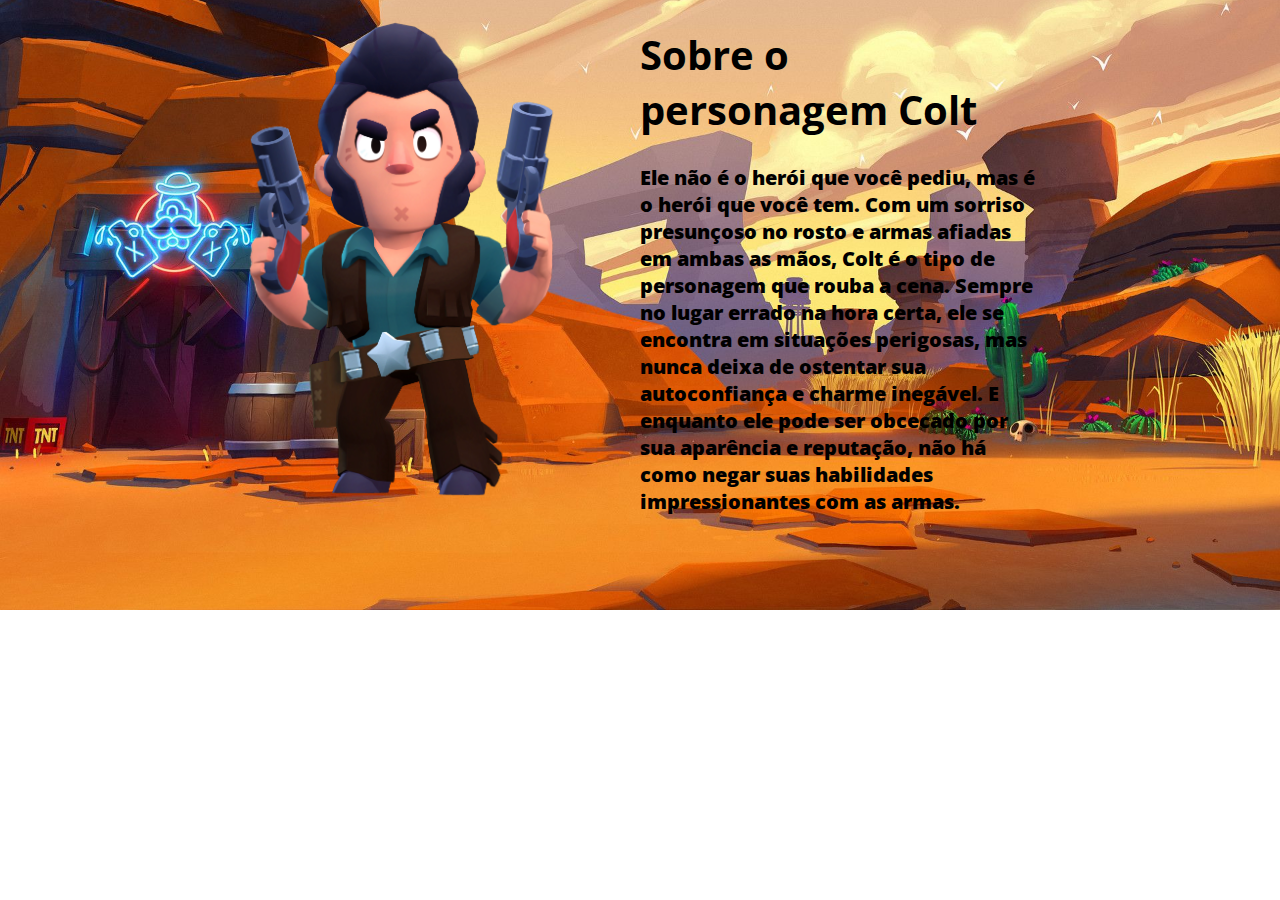
<file: Projeto_Senac/assets/Personagens/Colt/colt.html>
<!DOCTYPE html>
<html lang="en">

<head>
    <meta charset="UTF-8">
    <meta http-equiv="X-UA-Compatible" content="IE=edge">
    <meta name="viewport" content="width=device-width, initial-scale=1.0">
    <link rel="stylesheet" href="./colt.css">
    <title>Colt</title>
</head>

<body>
    <section class="colt">
        <div class="divimg">
            <img src="../../img/Colt_Skin-Bandido.webp" alt="" class="img-colt">
        </div>
        <div class="divtext">
            <h1>Sobre o personagem Colt</h1>
            <p>Ele não é o herói que você pediu, mas é o herói que você tem. Com um sorriso presunçoso no rosto e armas afiadas em ambas as mãos, Colt é o tipo de personagem que rouba a cena. Sempre no lugar errado na hora certa, ele se encontra em situações perigosas, mas nunca deixa de ostentar sua autoconfiança e charme inegável. E enquanto ele pode ser obcecado por sua aparência e reputação, não há como negar suas habilidades impressionantes com as armas.</p>
        </div>
    </section>
</body>

</html>
</file>
<file: Projeto_Senac/assets/Personagens/Colt/colt.css>
@import url('https://fonts.googleapis.com/css2?family=Open+Sans:ital,wght@0,300;0,400;0,500;0,600;0,700;1,400;1,500;1,600&display=swap');
/* font-family: 'Open Sans', sans-serif; */
body {
    background-image: url(../../img/Fundo_colt.jpg);
    background-position: center;
    background-size: cover;
    background-repeat: no-repeat;
    max-width: 1200px;
    margin: 0 auto;
}

.colt {
    display: flex;
    flex: 1 1 1;
    justify-content: center;
    align-items: center;
    flex-wrap: nowrap;
}

.divimg {
    width: 400px;
    height: 500px;
}

.divtext {
    width: 400px;
    height: 500px;
    font-family: 'Open Sans', sans-serif;
    font-size: 20px;
}

.img-colt {
    width: 80%;
    height: 100%;
}

.divtext p {
    color: rgb(0, 0, 0);
    font-weight: 900;
}
</file>
